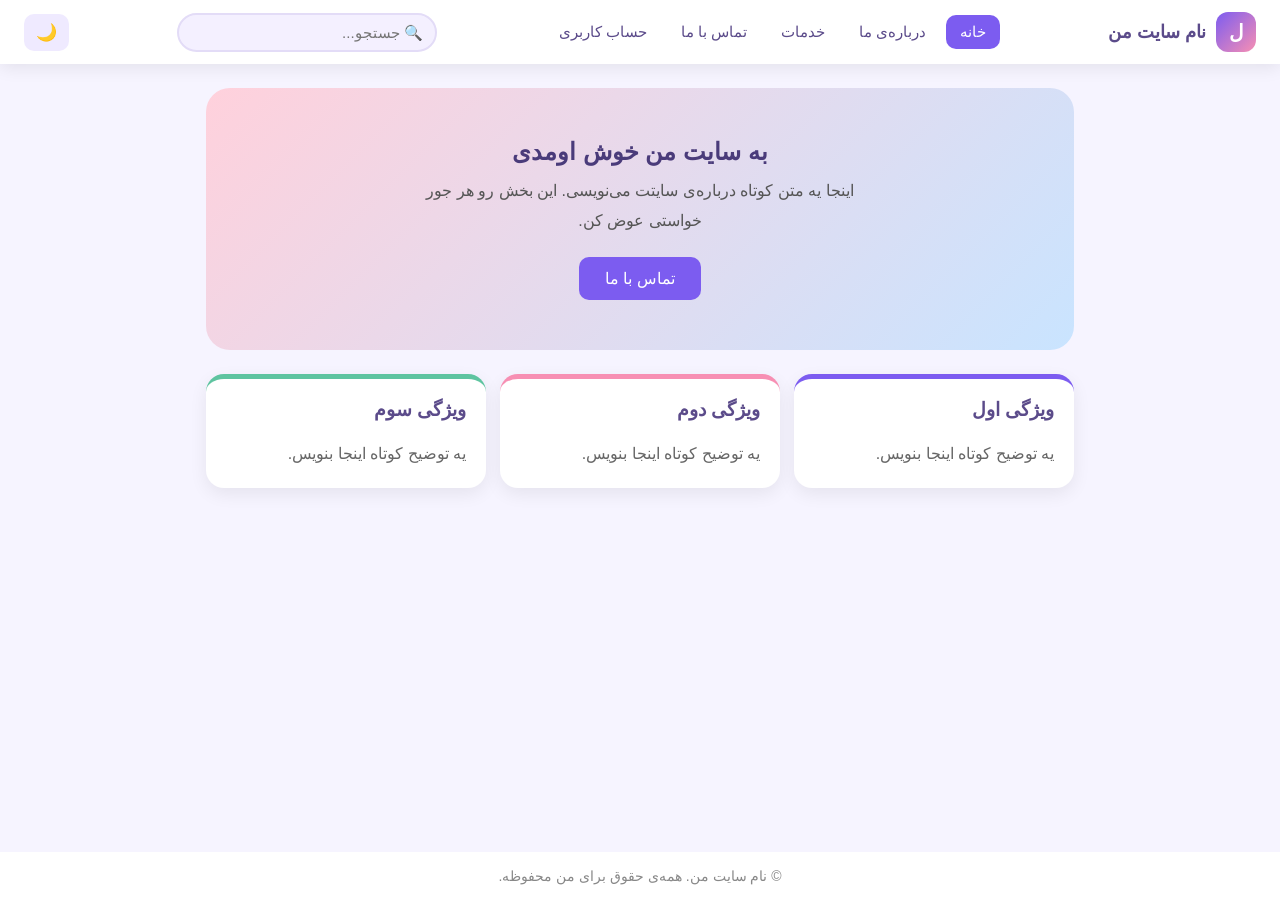
<file: index.html>
<!DOCTYPE html>
<html lang="fa" dir="rtl">
<head>
  <meta charset="UTF-8">
  <meta name="viewport" content="width=device-width, initial-scale=1.0">
  <title>نام سایت من</title>
  <link rel="stylesheet" href="style.css">
</head>
<body>

  <!-- نوار بالا: لوگو، زبونه‌ها، جستجو -->
  <header class="navbar">
    <div class="brand">
      <div class="logo">ل</div>
      <span class="brand-name">نام سایت من</span>
    </div>

    <nav class="tabs" id="tabs">
      <button class="tab active" data-page="home">خانه</button>
      <button class="tab" data-page="about">درباره‌ی ما</button>
      <button class="tab" data-page="services">خدمات</button>
      <button class="tab" data-page="contact">تماس با ما</button>
      <button class="tab" data-page="account">حساب کاربری</button>
    </nav>

    <div class="search-wrap">
      <input type="text" id="searchInput" placeholder="🔍 جستجو...">
      <div id="searchResults" class="search-results hidden"></div>
    </div>

    <button id="themeBtn" class="icon-btn">🌙</button>
  </header>

  <main>

    <!-- زبونه ۱: خانه -->
    <section class="page" id="home">
      <div class="hero">
        <h1>به سایت من خوش اومدی</h1>
        <p>اینجا یه متن کوتاه درباره‌ی سایتت می‌نویسی. این بخش رو هر جور خواستی عوض کن.</p>
        <button class="cta" data-go="contact">تماس با ما</button>
      </div>

      <div class="cards">
        <div class="card">
          <h3>ویژگی اول</h3>
          <p>یه توضیح کوتاه اینجا بنویس.</p>
        </div>
        <div class="card">
          <h3>ویژگی دوم</h3>
          <p>یه توضیح کوتاه اینجا بنویس.</p>
        </div>
        <div class="card">
          <h3>ویژگی سوم</h3>
          <p>یه توضیح کوتاه اینجا بنویس.</p>
        </div>
      </div>
    </section>

    <!-- زبونه ۲: درباره‌ی ما -->
    <section class="page hidden" id="about">
      <div class="box">
        <h2>درباره‌ی ما</h2>
        <p>اینجا داستان یا معرفی خودت یا گروهت رو می‌نویسی. چند خط کافیه.</p>
        <p>می‌تونی چند پاراگراف دیگه هم اضافه کنی.</p>
      </div>
    </section>

    <!-- زبونه ۳: خدمات -->
    <section class="page hidden" id="services">
      <div class="box">
        <h2>خدمات</h2>
        <div class="cards">
          <div class="card">
            <h3>خدمت اول</h3>
            <p>توضیح خدمت اول.</p>
          </div>
          <div class="card">
            <h3>خدمت دوم</h3>
            <p>توضیح خدمت دوم.</p>
          </div>
          <div class="card">
            <h3>خدمت سوم</h3>
            <p>توضیح خدمت سوم.</p>
          </div>
        </div>
      </div>
    </section>

    <!-- زبونه ۴: تماس با ما -->
    <section class="page hidden" id="contact">
      <div class="box narrow">
        <h2>تماس با ما</h2>
        <p>پیامت رو بنویس. (این فرم فقط نمونه‌ست و جایی نمی‌فرسته.)</p>
        <input type="text" id="contactName" placeholder="اسم شما">
        <input type="text" id="contactEmail" placeholder="ایمیل یا شماره">
        <textarea id="contactMsg" rows="4" placeholder="پیام شما..."></textarea>
        <button id="contactBtn" class="wide">ارسال</button>
        <p id="contactResult"></p>
        <hr>
        <p class="info">📧 ایمیل: example@email.com</p>
        <p class="info">📞 تلفن: ۰۹۱۲۰۰۰۰۰۰۰</p>
      </div>
    </section>

    <!-- زبونه ۵: حساب کاربری -->
    <section class="page hidden" id="account">

      <!-- ثبت‌نام و ورود -->
      <div class="box narrow" id="authBox">
        <h2 id="authTitle">ورود</h2>
        <input type="text" id="usernameInput" placeholder="نام کاربری">
        <input type="password" id="passwordInput" placeholder="رمز عبور (رمز واقعی نزن!)">
        <button id="authBtn" class="wide">ورود</button>
        <p id="authMsg"></p>
        <p class="switch">
          <span id="switchText">حساب نداری؟</span>
          <a href="#" id="switchLink">ثبت‌نام کن</a>
        </p>
      </div>

      <!-- پنل شخصی بعد از ورود -->
      <div class="profile hidden" id="profileBox">

        <div class="profile-head">
          <div class="avatar" id="avatar">؟</div>
          <div class="profile-info">
            <h2 id="welcome"></h2>

<p id="memberSince"></p>
          </div>
          <button id="logoutBtn" class="red small">خروج</button>
        </div>

        <div class="stats">
          <div class="stat"><span id="statAll">0</span><p>کل کارها</p></div>
          <div class="stat"><span id="statDone">0</span><p>انجام‌شده</p></div>
          <div class="stat"><span id="statLeft">0</span><p>باقی‌مونده</p></div>
        </div>

        <div class="box">
          <h3>معرفی من</h3>
          <textarea id="bioInput" rows="3" placeholder="یه چیزی درباره‌ی خودت بنویس..."></textarea>
          <button id="saveBioBtn" class="wide">ذخیره‌ی معرفی</button>
          <p id="bioMsg"></p>
        </div>

        <div class="box">
          <h3>کارهای من</h3>
          <div class="task-row">
            <input type="text" id="taskInput" placeholder="یه کار جدید بنویس...">
            <button id="addTaskBtn">اضافه</button>
          </div>
          <ul id="taskList"></ul>
        </div>

      </div>

    </section>

  </main>

  <footer class="footer">
    <p>© نام سایت من. همه‌ی حقوق برای من محفوظه.</p>
  </footer>

  <script src="script.js"></script>
</body>
</html>
</file>
<file: style.css>
* {
  box-sizing: border-box;
  font-family: Tahoma, sans-serif;
}

body {
  margin: 0;
  min-height: 100vh;
  background: #f6f4ff;
  color: #333;
  display: flex;
  flex-direction: column;
}

.hidden {
  display: none !important;
}

button {
  padding: 10px 16px;
  border: none;
  border-radius: 10px;
  background: #7c5cf0;
  color: white;
  cursor: pointer;
  font-size: 15px;
  transition: transform 0.15s, background 0.15s;
}

button:hover {
  background: #6847e0;
  transform: scale(1.03);
}

button.wide {
  width: 100%;
}

button.red {
  background: #ef6b6b;
}

button.red:hover {
  background: #e35252;
}

button.small {
  padding: 7px 14px;
  font-size: 14px;
}

input,
textarea {
  width: 100%;
  padding: 11px;
  margin-bottom: 10px;
  border: 2px solid #e3dcf7;
  border-radius: 10px;
  font-size: 15px;
  background: white;
  color: #333;
}

input:focus,
textarea:focus {
  outline: none;
  border-color: #7c5cf0;
}

/* نوار بالا */
.navbar {
  background: white;
  display: flex;
  flex-wrap: wrap;
  align-items: center;
  justify-content: space-between;
  gap: 12px;
  padding: 12px 24px;
  box-shadow: 0 4px 16px rgba(0, 0, 0, 0.08);
  position: sticky;
  top: 0;
  z-index: 10;
}

.brand {
  display: flex;
  align-items: center;
  gap: 10px;
}

.logo {
  width: 40px;
  height: 40px;
  border-radius: 12px;
  background: linear-gradient(135deg, #7c5cf0, #f78fb3);
  color: white;
  display: flex;
  align-items: center;
  justify-content: center;
  font-size: 20px;
  font-weight: bold;
}

.brand-name {
  font-size: 18px;
  font-weight: bold;
  color: #5b4b8a;
}

.tabs {
  display: flex;
  gap: 6px;
  flex-wrap: wrap;
}

.tab {
  background: transparent;
  color: #5b4b8a;
  padding: 8px 14px;
}

.tab:hover {
  background: #efeaff;
  transform: none;
}

.tab.active {
  background: #7c5cf0;
  color: white;
}

.icon-btn {
  background: #efeaff;
  color: #5b4b8a;
  padding: 8px 12px;
  font-size: 17px;
}

.icon-btn:hover {
  background: #e3d9ff;
}

/* جستجو */
.search-wrap {
  position: relative;
  flex: 1;
  min-width: 160px;
  max-width: 260px;
}

.search-wrap input {
  margin: 0;
  padding: 9px 12px;
  border-radius: 20px;
  background: #f4f0ff;
}

.search-results {
  position: absolute;
  top: 46px;
  right: 0;
  left: 0;
  background: white;
  border-radius: 14px;
  box-shadow: 0 10px 30px rgba(0, 0, 0, 0.18);
  overflow: hidden;
  z-index: 20;
}

.result-item {
  padding: 10px 14px;
  cursor: pointer;
  border-bottom: 1px solid #f0ecff;
}

.result-item:last-child {
  border-bottom: none;
}

.result-item:hover {
  background: #f4f0ff;
}

.result-item b {
  display: block;
  color: #5b4b8a;
  font-size: 13px;
  margin-bottom: 3px;
}

.result-item span {
  color: #666;
  font-size: 13px;
}

.result-item mark {
  background: #ffe28a;
  border-radius: 3px;
  padding: 0 2px;
}

.no-result {
  padding: 12px 14px;
  color: #999;
  font-size: 14px;
}

/* محتوای صفحه‌ها */
main {
  flex: 1;
  width: 100%;
  max-width: 900px;
  margin: 0 auto;
  padding: 24px 16px;
}

.hero {
  text-align: center;
  background: linear-gradient(135deg, #ffd1dc, #c9e4ff);
  border-radius: 24px;
  padding: 50px 20px;
  margin-bottom: 24px;
}

.hero h1 {
  margin: 0 0 10px;
  color: #4a3b7a;
}

.hero p {
  color: #555;
  max-width: 480px;
  margin: 0 auto 20px;
  line-height: 1.9;
}

.cta {
  padding: 12px 26px;
  font-size: 16px;
}

.cards {
  display: grid;
  grid-template-columns: repeat(auto-fit, minmax(200px, 1fr));
  gap: 14px;
}

.card {
  background: white;
  border-radius: 18px;
  padding: 20px;
  box-shadow: 0 6px 18px rgba(0, 0, 0, 0.07);
  border-top: 5px solid #7c5cf0;
}

.card:nth-child(2) {
  border-top-color: #f78fb3;
}

.card:nth-child(3) {
  border-top-color: #5ec4a0;
}

.card h3 {
  margin-top: 0;
  color: #5b4b8a;
}

.card p {
  color: #666;
  line-height: 1.8;
  margin-bottom: 0;
}

.box {
  background: white;
  border-radius: 20px;
  padding: 26px;
  box-shadow: 0 6px 18px rgba(0, 0, 0, 0.07);
}

.box.narrow {
  max-width: 440px;
  margin: 0 auto;
}

.box h2,
.box h3 {
  margin-top: 0;
  color: #5b4b8a;
}

.box p {
  line-height: 1.

9;
  color: #555;
}

.info {
  margin: 6px 0;
}

#authMsg,
#bioMsg,
#contactResult {
  text-align: center;
  min-height: 18px;
  font-size: 14px;
  color: #e0507a;
}

.switch {
  text-align: center;
  font-size: 14px;
}

.switch a {
  color: #7c5cf0;
}

hr {
  border: none;
  border-top: 1px solid #eee;
  margin: 16px 0;
}

/* پنل شخصی */
.profile {
  max-width: 640px;
  margin: 0 auto;
}

.profile .box {
  margin-top: 16px;
}

.profile-head {
  display: flex;
  align-items: center;
  gap: 16px;
  background: linear-gradient(135deg, #ffd1dc, #c9e4ff);
  border-radius: 22px;
  padding: 22px;
}

.avatar {
  width: 72px;
  height: 72px;
  border-radius: 50%;
  background: linear-gradient(135deg, #7c5cf0, #f78fb3);
  color: white;
  font-size: 32px;
  font-weight: bold;
  display: flex;
  align-items: center;
  justify-content: center;
  flex-shrink: 0;
  border: 4px solid white;
}

.profile-info {
  flex: 1;
}

.profile-info h2 {
  margin: 0 0 4px;
  color: #4a3b7a;
}

.profile-info p {
  margin: 0;
  color: #666;
  font-size: 13px;
}

.stats {
  display: grid;
  grid-template-columns: repeat(3, 1fr);
  gap: 10px;
  margin-top: 16px;
}

.stat {
  background: white;
  border-radius: 16px;
  text-align: center;
  padding: 14px 6px;
  box-shadow: 0 6px 18px rgba(0, 0, 0, 0.07);
}

.stat span {
  font-size: 28px;
  font-weight: bold;
  color: #7c5cf0;
}

.stat p {
  margin: 4px 0 0;
  color: #777;
  font-size: 13px;
}

.task-row {
  display: flex;
  gap: 8px;
}

.task-row input {
  flex: 1;
  margin-bottom: 0;
}

#taskList {
  list-style: none;
  padding: 0;
  margin: 14px 0 0;
}

#taskList li {
  display: flex;
  align-items: center;
  justify-content: space-between;
  padding: 10px 12px;
  margin-bottom: 8px;
  background: #faf8ff;
  border-radius: 12px;
  border-right: 5px solid #7c5cf0;
  cursor: pointer;
  color: #444;
}

#taskList li.done span {
  text-decoration: line-through;
  color: #aaa;
}

#taskList li button {
  background: #ef6b6b;
  padding: 4px 10px;
  font-size: 13px;
}

.footer {
  text-align: center;
  padding: 16px;
  color: #888;
  font-size: 14px;
  background: white;
}

.footer p {
  margin: 0;
}

@media (max-width: 640px) {
  .navbar {
    padding: 10px 12px;
  }
  .tab {
    padding: 6px 10px;
    font-size: 14px;
  }
  .profile-head {
    flex-wrap: wrap;
  }
}

/* حالت شب */
body.dark {
  background: #14152a;
  color: #e8e8f0;
}

body.dark .navbar,
body.dark .footer,
body.dark .box,
body.dark .card,
body.dark .stat {
  background: #212539;
}

body.dark .brand-name,
body.dark .box h2,
body.dark .box h3,
body.dark .card h3,
body.dark .tab {
  color: #e3d9ff;
}

body.dark .tab.active {
  background: #7c5cf0;
  color: white;
}

body.dark .tab:hover {
  background: #2e3350;
}

body.dark .box p,
body.dark .card p,
body.dark .footer,
body.dark .stat p {
  color: #c8c8d8;
}

body.dark .hero,
body.dark .profile-head {
  background: linear-gradient(135deg, #2b2450, #1d3557);
}

body.dark .hero h1,
body.dark .profile-info h2 {
  color: #f1ebff;
}

body.dark .hero p,
body.dark .profile-info p {
  color: #d0d0e0;
}

body.dark input,
body.dark textarea {
  background: #2e3350;
  color: #eee;
  border-color: #444;
}

body.dark .icon-btn {
  background: #2e3350;
  color: #eee;
}

body.dark hr {
  border-top-color: #333;
}

body.dark .stat span {
  color: #c3b2ff;
}

body.dark #taskList li {
  background: #2e3350;
  color: #eee;
}

body.dark .search-wrap input {
  background: #2e3350;
}

body.dark .search-results {
  background: #2a2f47;
}

body.dark .result-item {
  border-bottom-color: #3a4060;
}

body.dark .result-item:hover {
  background: #343a58;
}

body.dark .result-item b {
  color: #e3d9ff;
}

body.dark .result-item span,
body.dark .no-result {
  color: #c8c8d8;
}
</file>
<file: todo/style.css>
* {
  box-sizing: border-box;
  font-family: Tahoma, sans-serif;
}

body {
  margin: 0;
  min-height: 100vh;
  background: #f6f4ff;
  color: #333;
  display: flex;
  flex-direction: column;
}

.hidden {
  display: none !important;
}

button {
  padding: 10px 16px;
  border: none;
  border-radius: 10px;
  background: #7c5cf0;
  color: white;
  cursor: pointer;
  font-size: 15px;
  transition: transform 0.15s, background 0.15s;
}

button:hover {
  background: #6847e0;
  transform: scale(1.03);
}

button.wide {
  width: 100%;
}

button.red {
  background: #ef6b6b;
}

button.red:hover {
  background: #e35252;
}

button.small {
  padding: 7px 14px;
  font-size: 14px;
}

input,
textarea {
  width: 100%;
  padding: 11px;
  margin-bottom: 10px;
  border: 2px solid #e3dcf7;
  border-radius: 10px;
  font-size: 15px;
  background: white;
  color: #333;
}

input:focus,
textarea:focus {
  outline: none;
  border-color: #7c5cf0;
}

/* نوار بالا */
.navbar {
  background: white;
  display: flex;
  flex-wrap: wrap;
  align-items: center;
  justify-content: space-between;
  gap: 12px;
  padding: 12px 24px;
  box-shadow: 0 4px 16px rgba(0, 0, 0, 0.08);
  position: sticky;
  top: 0;
  z-index: 10;
}

.brand {
  display: flex;
  align-items: center;
  gap: 10px;
}

.logo {
  width: 40px;
  height: 40px;
  border-radius: 12px;
  background: linear-gradient(135deg, #7c5cf0, #f78fb3);
  color: white;
  display: flex;
  align-items: center;
  justify-content: center;
  font-size: 20px;
  font-weight: bold;
}

.brand-name {
  font-size: 18px;
  font-weight: bold;
  color: #5b4b8a;
}

.tabs {
  display: flex;
  gap: 6px;
  flex-wrap: wrap;
}

.tab {
  background: transparent;
  color: #5b4b8a;
  padding: 8px 14px;
}

.tab:hover {
  background: #efeaff;
  transform: none;
}

.tab.active {
  background: #7c5cf0;
  color: white;
}

.icon-btn {
  background: #efeaff;
  color: #5b4b8a;
  padding: 8px 12px;
  font-size: 17px;
}

.icon-btn:hover {
  background: #e3d9ff;
}

/* جستجو */
.search-wrap {
  position: relative;
  flex: 1;
  min-width: 160px;
  max-width: 260px;
}

.search-wrap input {
  margin: 0;
  padding: 9px 12px;
  border-radius: 20px;
  background: #f4f0ff;
}

.search-results {
  position: absolute;
  top: 46px;
  right: 0;
  left: 0;
  background: white;
  border-radius: 14px;
  box-shadow: 0 10px 30px rgba(0, 0, 0, 0.18);
  overflow: hidden;
  z-index: 20;
}

.result-item {
  padding: 10px 14px;
  cursor: pointer;
  border-bottom: 1px solid #f0ecff;
}

.result-item:last-child {
  border-bottom: none;
}

.result-item:hover {
  background: #f4f0ff;
}

.result-item b {
  display: block;
  color: #5b4b8a;
  font-size: 13px;
  margin-bottom: 3px;
}

.result-item span {
  color: #666;
  font-size: 13px;
}

.result-item mark {
  background: #ffe28a;
  border-radius: 3px;
  padding: 0 2px;
}

.no-result {
  padding: 12px 14px;
  color: #999;
  font-size: 14px;
}

/* محتوای صفحه‌ها */
main {
  flex: 1;
  width: 100%;
  max-width: 900px;
  margin: 0 auto;
  padding: 24px 16px;
}

.hero {
  text-align: center;
  background: linear-gradient(135deg, #ffd1dc, #c9e4ff);
  border-radius: 24px;
  padding: 50px 20px;
  margin-bottom: 24px;
}

.hero h1 {
  margin: 0 0 10px;
  color: #4a3b7a;
}

.hero p {
  color: #555;
  max-width: 480px;
  margin: 0 auto 20px;
  line-height: 1.9;
}

.cta {
  padding: 12px 26px;
  font-size: 16px;
}

.cards {
  display: grid;
  grid-template-columns: repeat(auto-fit, minmax(200px, 1fr));
  gap: 14px;
}

.card {
  background: white;
  border-radius: 18px;
  padding: 20px;
  box-shadow: 0 6px 18px rgba(0, 0, 0, 0.07);
  border-top: 5px solid #7c5cf0;
}

.card:nth-child(2) {
  border-top-color: #f78fb3;
}

.card:nth-child(3) {
  border-top-color: #5ec4a0;
}

.card h3 {
  margin-top: 0;
  color: #5b4b8a;
}

.card p {
  color: #666;
  line-height: 1.8;
  margin-bottom: 0;
}

.box {
  background: white;
  border-radius: 20px;
  padding: 26px;
  box-shadow: 0 6px 18px rgba(0, 0, 0, 0.07);
}

.box.narrow {
  max-width: 440px;
  margin: 0 auto;
}

.box h2,
.box h3 {
  margin-top: 0;
  color: #5b4b8a;
}

.box p {
  line-height: 1.

9;
  color: #555;
}

.info {
  margin: 6px 0;
}

#authMsg,
#bioMsg,
#contactResult {
  text-align: center;
  min-height: 18px;
  font-size: 14px;
  color: #e0507a;
}

.switch {
  text-align: center;
  font-size: 14px;
}

.switch a {
  color: #7c5cf0;
}

hr {
  border: none;
  border-top: 1px solid #eee;
  margin: 16px 0;
}

/* پنل شخصی */
.profile {
  max-width: 640px;
  margin: 0 auto;
}

.profile .box {
  margin-top: 16px;
}

.profile-head {
  display: flex;
  align-items: center;
  gap: 16px;
  background: linear-gradient(135deg, #ffd1dc, #c9e4ff);
  border-radius: 22px;
  padding: 22px;
}

.avatar {
  width: 72px;
  height: 72px;
  border-radius: 50%;
  background: linear-gradient(135deg, #7c5cf0, #f78fb3);
  color: white;
  font-size: 32px;
  font-weight: bold;
  display: flex;
  align-items: center;
  justify-content: center;
  flex-shrink: 0;
  border: 4px solid white;
}

.profile-info {
  flex: 1;
}

.profile-info h2 {
  margin: 0 0 4px;
  color: #4a3b7a;
}

.profile-info p {
  margin: 0;
  color: #666;
  font-size: 13px;
}

.stats {
  display: grid;
  grid-template-columns: repeat(3, 1fr);
  gap: 10px;
  margin-top: 16px;
}

.stat {
  background: white;
  border-radius: 16px;
  text-align: center;
  padding: 14px 6px;
  box-shadow: 0 6px 18px rgba(0, 0, 0, 0.07);
}

.stat span {
  font-size: 28px;
  font-weight: bold;
  color: #7c5cf0;
}

.stat p {
  margin: 4px 0 0;
  color: #777;
  font-size: 13px;
}

.task-row {
  display: flex;
  gap: 8px;
}

.task-row input {
  flex: 1;
  margin-bottom: 0;
}

#taskList {
  list-style: none;
  padding: 0;
  margin: 14px 0 0;
}

#taskList li {
  display: flex;
  align-items: center;
  justify-content: space-between;
  padding: 10px 12px;
  margin-bottom: 8px;
  background: #faf8ff;
  border-radius: 12px;
  border-right: 5px solid #7c5cf0;
  cursor: pointer;
  color: #444;
}

#taskList li.done span {
  text-decoration: line-through;
  color: #aaa;
}

#taskList li button {
  background: #ef6b6b;
  padding: 4px 10px;
  font-size: 13px;
}

.footer {
  text-align: center;
  padding: 16px;
  color: #888;
  font-size: 14px;
  background: white;
}

.footer p {
  margin: 0;
}

@media (max-width: 640px) {
  .navbar {
    padding: 10px 12px;
  }
  .tab {
    padding: 6px 10px;
    font-size: 14px;
  }
  .profile-head {
    flex-wrap: wrap;
  }
}

/* حالت شب */
body.dark {
  background: #14152a;
  color: #e8e8f0;
}

body.dark .navbar,
body.dark .footer,
body.dark .box,
body.dark .card,
body.dark .stat {
  background: #212539;
}

body.dark .brand-name,
body.dark .box h2,
body.dark .box h3,
body.dark .card h3,
body.dark .tab {
  color: #e3d9ff;
}

body.dark .tab.active {
  background: #7c5cf0;
  color: white;
}

body.dark .tab:hover {
  background: #2e3350;
}

body.dark .box p,
body.dark .card p,
body.dark .footer,
body.dark .stat p {
  color: #c8c8d8;
}

body.dark .hero,
body.dark .profile-head {
  background: linear-gradient(135deg, #2b2450, #1d3557);
}

body.dark .hero h1,
body.dark .profile-info h2 {
  color: #f1ebff;
}

body.dark .hero p,
body.dark .profile-info p {
  color: #d0d0e0;
}

body.dark input,
body.dark textarea {
  background: #2e3350;
  color: #eee;
  border-color: #444;
}

body.dark .icon-btn {
  background: #2e3350;
  color: #eee;
}

body.dark hr {
  border-top-color: #333;
}

body.dark .stat span {
  color: #c3b2ff;
}

body.dark #taskList li {
  background: #2e3350;
  color: #eee;
}

body.dark .search-wrap input {
  background: #2e3350;
}

body.dark .search-results {
  background: #2a2f47;
}

body.dark .result-item {
  border-bottom-color: #3a4060;
}

body.dark .result-item:hover {
  background: #343a58;
}

body.dark .result-item b {
  color: #e3d9ff;
}

body.dark .result-item span,
body.dark .no-result {
  color: #c8c8d8;
}
</file>
